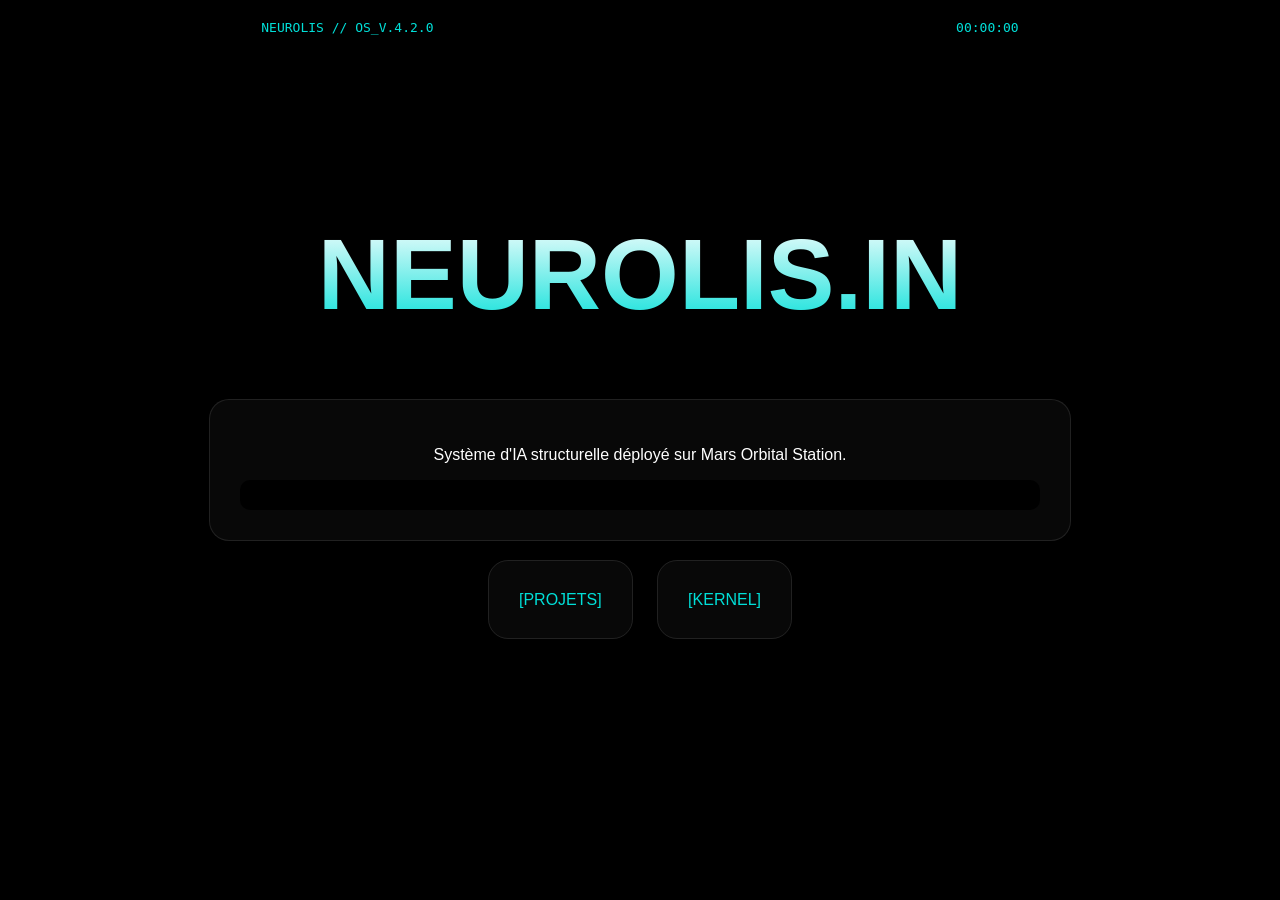
<file: index.html>
<!DOCTYPE html>
<html lang="fr">
<head>
    <meta charset="UTF-8">
    <title>NEUROLIS.INC // HUB</title>
    <link rel="stylesheet" href="style.css"> </head>
<body>
    <div class="overlay-vignette"></div>
    
    <header style="position:fixed; top:20px; width:100%; z-index:100; display:flex; justify-content:space-around; font-family:monospace; color:var(--primary);">
        <span>NEUROLIS // OS_V.4.2.0</span>
        <div id="clock">00:00:00</div>
    </header>

    <div style="position:relative; z-index:10; padding-top:150px; text-align:center;">
        <h1 class="hero-title">Neurolis.Inc</h1>
        
        <div class="glass-card" style="max-width:800px; margin:auto;">
            <p>Système d'IA structurelle déployé sur Mars Orbital Station.</p>
            <div class="terminal-interface" style="text-align:left; font-family:monospace; color:#39FF14; background:#000; padding:15px; border-radius:10px;">
                </div>
        </div>

        <nav style="margin-top:50px;">
            <a href="projects.html" class="glass-card" style="text-decoration:none; color:var(--primary); margin:10px;">[PROJETS]</a>
            <a href="kernel.html" class="glass-card" style="text-decoration:none; color:var(--primary); margin:10px;">[KERNEL]</a>
        </nav>
    </div>

    <script src="script.js"></script> </body>
</html>
</file>
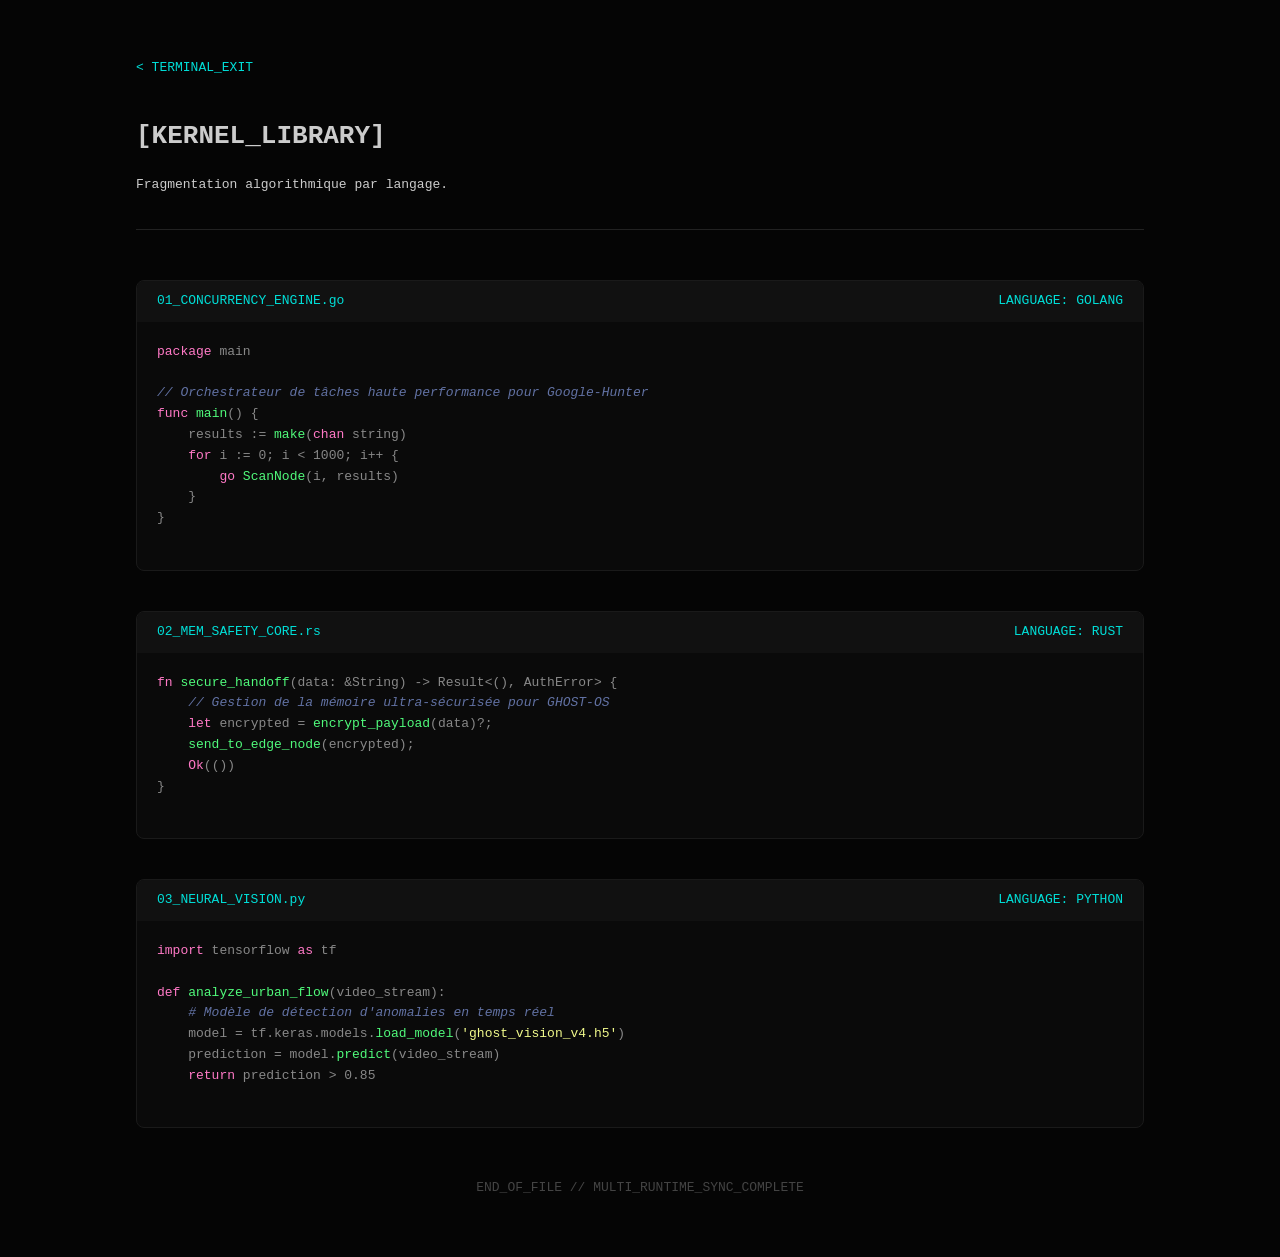
<file: kernel.html>
<!DOCTYPE html>
<html lang="fr">
<head>
    <meta charset="UTF-8">
    <meta name="viewport" content="width=device-width, initial-scale=1.0">
    <title>Neurolis // Kernel_Source</title>
    <style>
        body { background: #050505; color: #ccc; font-family: monospace; padding: 50px 10%; line-height: 1.6; }
        .header { border-bottom: 1px solid #222; padding-bottom: 20px; margin-bottom: 50px; }
        .lang-section { background: #0a0a0a; border: 1px solid #1a1a1a; border-radius: 8px; margin-bottom: 40px; overflow: hidden; }
        .lang-header { background: #111; padding: 10px 20px; color: #00dfd8; display: flex; justify-content: space-between; }
        pre { padding: 20px; margin: 0; overflow-x: auto; color: #888; }
        .keyword { color: #ff79c6; }
        .func { color: #50fa7b; }
        .string { color: #f1fa8c; }
        .comment { color: #6272a4; font-style: italic; }
        .back-link { color: #00dfd8; text-decoration: none; margin-bottom: 20px; display: inline-block; }
    </style>
</head>
<body>
    <a href="index.html" class="back-link">< TERMINAL_EXIT</a>
    <div class="header">
        <h1>[KERNEL_LIBRARY]</h1>
        <p>Fragmentation algorithmique par langage.</p>
    </div>

    <div class="lang-section">
        <div class="lang-header"><span>01_CONCURRENCY_ENGINE.go</span><span>LANGUAGE: GOLANG</span></div>
        <pre>
<span class="keyword">package</span> main

<span class="comment">// Orchestrateur de tâches haute performance pour Google-Hunter</span>
<span class="keyword">func</span> <span class="func">main</span>() {
    results := <span class="func">make</span>(<span class="keyword">chan</span> string)
    <span class="keyword">for</span> i := <span class="number">0</span>; i < <span class="number">1000</span>; i++ {
        <span class="keyword">go</span> <span class="func">ScanNode</span>(i, results)
    }
}
        </pre>
    </div>

    <div class="lang-section">
        <div class="lang-header"><span>02_MEM_SAFETY_CORE.rs</span><span>LANGUAGE: RUST</span></div>
        <pre>
<span class="keyword">fn</span> <span class="func">secure_handoff</span>(data: &String) -> Result&lt;(), AuthError&gt; {
    <span class="comment">// Gestion de la mémoire ultra-sécurisée pour GHOST-OS</span>
    <span class="keyword">let</span> encrypted = <span class="func">encrypt_payload</span>(data)?;
    <span class="func">send_to_edge_node</span>(encrypted);
    <span class="keyword">Ok</span>(())
}
        </pre>
    </div>

    <div class="lang-section">
        <div class="lang-header"><span>03_NEURAL_VISION.py</span><span>LANGUAGE: PYTHON</span></div>
        <pre>
<span class="keyword">import</span> tensorflow <span class="keyword">as</span> tf

<span class="keyword">def</span> <span class="func">analyze_urban_flow</span>(video_stream):
    <span class="comment"># Modèle de détection d'anomalies en temps réel</span>
    model = tf.keras.models.<span class="func">load_model</span>(<span class="string">'ghost_vision_v4.h5'</span>)
    prediction = model.<span class="func">predict</span>(video_stream)
    <span class="keyword">return</span> prediction > <span class="number">0.85</span>
        </pre>
    </div>

    <footer style="text-align: center; margin-top: 50px; color: #444;">
        END_OF_FILE // MULTI_RUNTIME_SYNC_COMPLETE
    </footer>
</body>
</html>
</file>
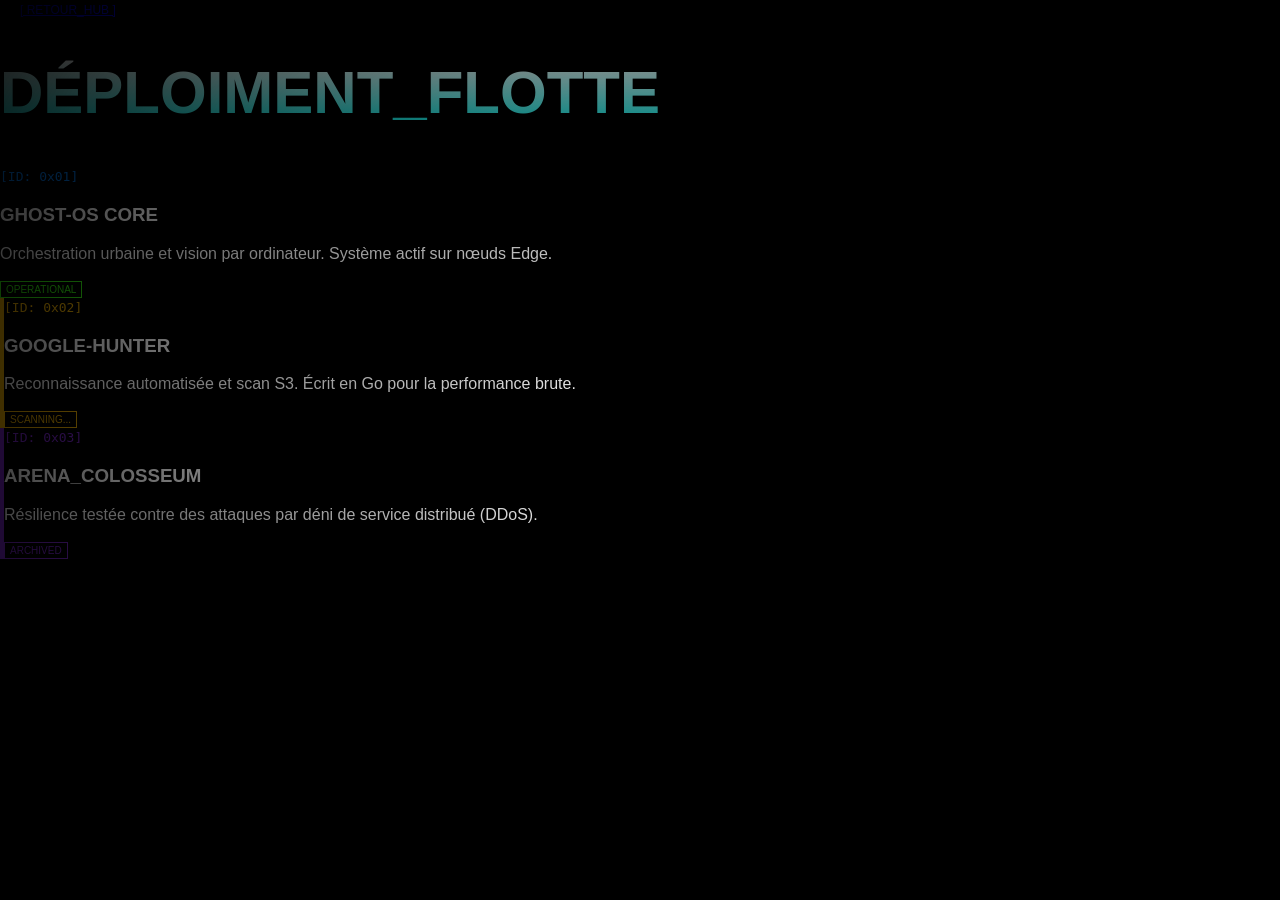
<file: projects.html>
<!DOCTYPE html>
<html lang="fr">
<head>
    <meta charset="UTF-8">
    <meta name="viewport" content="width=device-width, initial-scale=1.0">
    <title>Neurolis // Deployments</title>
    <link rel="stylesheet" href="style.css">
</head>
<body class="sub-page">
    <div class="overlay-vignette"></div>
    
    <div class="main-wrapper">
        <a href="index.html" class="btn-core" style="padding: 10px 20px; font-size: 12px;">[ RETOUR_HUB ]</a>
        
        <h1 class="hero-title" style="font-size: 60px;">DÉPLOIMENT_FLOTTE</h1>

        <div class="grid-manifesto">
            <div class="pillar-card">
                <span style="color: var(--secondary); font-family: monospace;">[ID: 0x01]</span>
                <h3>GHOST-OS CORE</h3>
                <p>Orchestration urbaine et vision par ordinateur. Système actif sur nœuds Edge.</p>
                <div class="status-tag" style="border: 1px solid #39FF14; color: #39FF14; display: inline-block; padding: 2px 5px; font-size: 10px;">OPERATIONAL</div>
            </div>

            <div class="pillar-card" style="border-left: 4px solid #f4b400;">
                <span style="color: #f4b400; font-family: monospace;">[ID: 0x02]</span>
                <h3>GOOGLE-HUNTER</h3>
                <p>Reconnaissance automatisée et scan S3. Écrit en Go pour la performance brute.</p>
                <div class="status-tag" style="border: 1px solid #f4b400; color: #f4b400; display: inline-block; padding: 2px 5px; font-size: 10px;">SCANNING...</div>
            </div>

            <div class="pillar-card" style="border-left: 4px solid var(--accent);">
                <span style="color: var(--accent); font-family: monospace;">[ID: 0x03]</span>
                <h3>ARENA_COLOSSEUM</h3>
                <p>Résilience testée contre des attaques par déni de service distribué (DDoS).</p>
                <div class="status-tag" style="border: 1px solid var(--accent); color: var(--accent); display: inline-block; padding: 2px 5px; font-size: 10px;">ARCHIVED</div>
            </div>
        </div>
    </div>
</body>
</html>
</file>
<file: style.css>
:root {
    --primary: #00dfd8;
    --secondary: #007cf0;
    --accent: #7928ca;
    --glass: rgba(255, 255, 255, 0.03);
    --border: rgba(255, 255, 255, 0.1);
}

body {
    margin: 0; padding: 0; background: #000 url('https://images.unsplash.com/photo-1654649451086-dd75d8170a27?w=1600&q=80') no-repeat center center fixed;
    background-size: cover; color: #fff; font-family: 'Segoe UI', sans-serif; overflow-x: hidden;
}

.overlay-vignette {
    position: fixed; top: 0; left: 0; width: 100%; height: 100%;
    background: radial-gradient(circle at center, transparent 0%, rgba(0,0,0,0.9) 100%);
    z-index: 1; pointer-events: none;
}

.glass-card {
    background: var(--glass); backdrop-filter: blur(15px); -webkit-backdrop-filter: blur(15px);
    border: 1px solid var(--border); border-radius: 20px; padding: 30px; transition: 0.4s;
}

.hero-title {
    font-size: clamp(40px, 10vw, 100px); font-weight: 900;
    background: linear-gradient(to bottom, #fff, var(--primary));
    -webkit-background-clip: text; color: transparent; text-transform: uppercase;
}
</file>
